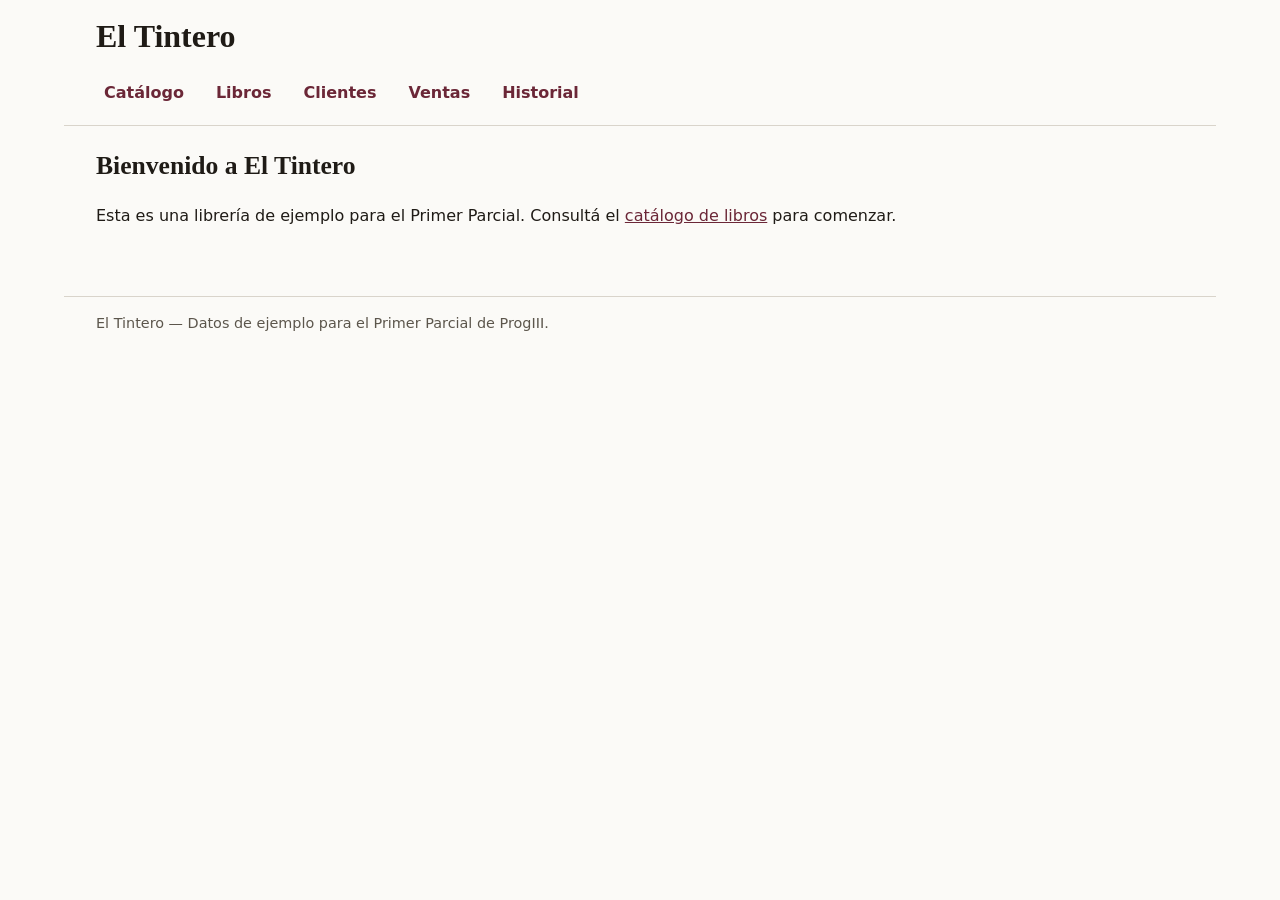
<file: index.html>
<!DOCTYPE html>
<html lang="es">
<head>
  <meta charset="utf-8">
  <meta name="viewport" content="width=device-width, initial-scale=1">
  <title>El Tintero — Inicio</title>
  <link rel="stylesheet" href="css/styles.css">
</head>
<body>
  <header class="contenedor">
    <h1>El Tintero</h1>
    <nav class="nav-principal">
      <a href="catalogo.html">Catálogo</a>
      <a href="libros.html">Libros</a>
      <a href="clientes.html">Clientes</a>
      <a href="ventas.html">Ventas</a>
      <a href="historial.html">Historial</a>
    </nav>
  </header>
  <main class="contenedor">
    <section>
      <h2>Bienvenido a El Tintero</h2>
      <p>
        Esta es una librería de ejemplo para el Primer Parcial. Consultá el
        <a href="catalogo.html">catálogo de libros</a> para comenzar.
      </p>
    </section>
  </main>
  <footer class="contenedor">
    <p>El Tintero — Datos de ejemplo para el Primer Parcial de ProgIII.</p>
  </footer>
</body>
</html>
</file>
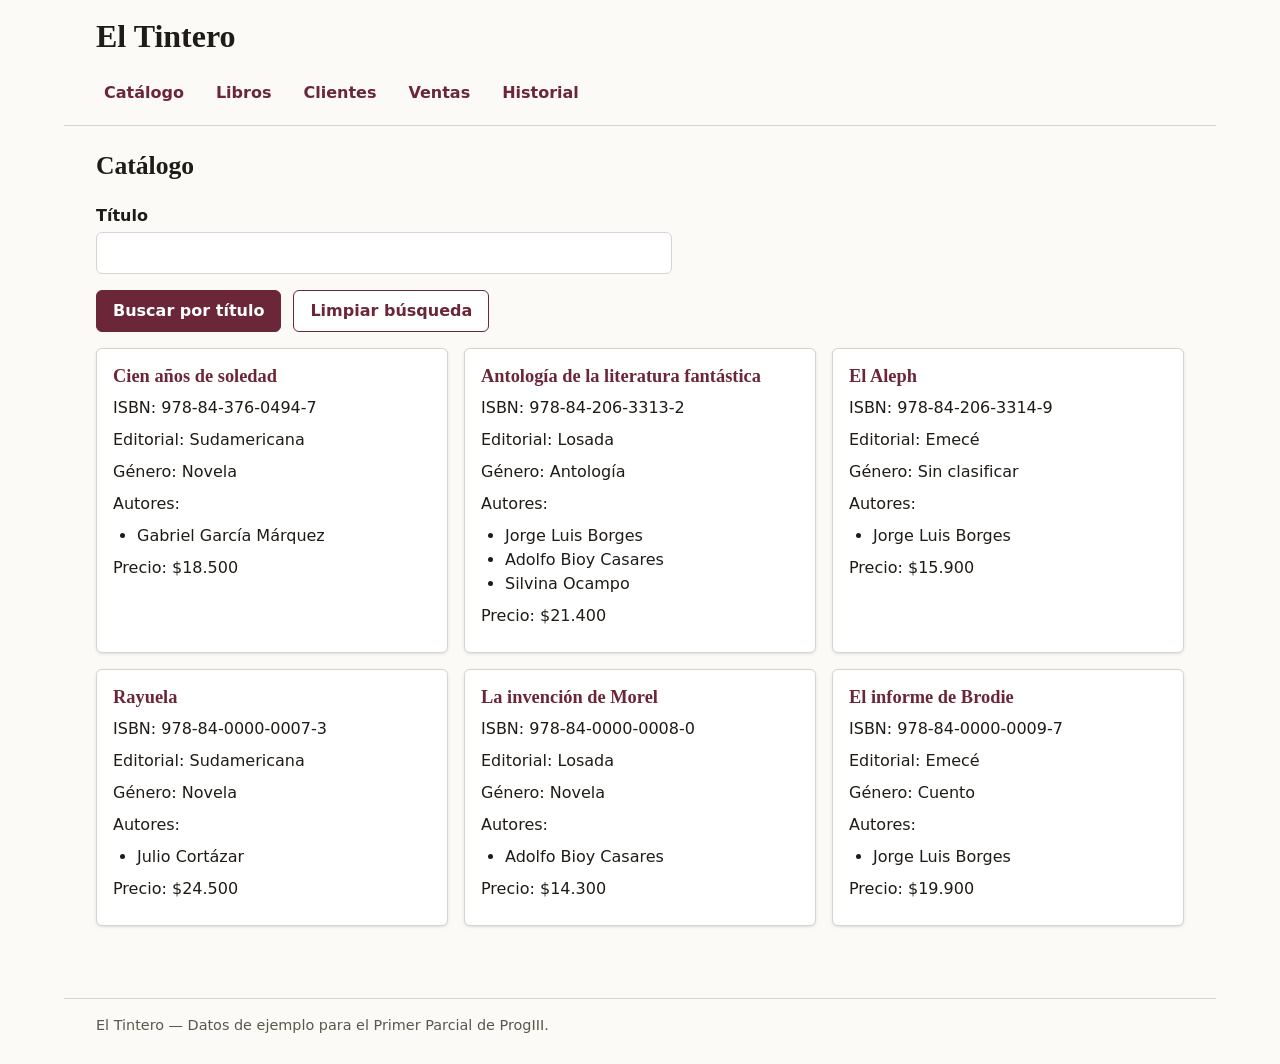
<file: catalogo.html>
<!DOCTYPE html>
<html lang="es">
<head>
  <meta charset="utf-8">
  <meta name="viewport" content="width=device-width, initial-scale=1">
  <title>Catálogo — El Tintero</title>
  <link rel="stylesheet" href="css/styles.css">
</head>
<body>
  <header class="contenedor">
    <h1>El Tintero</h1>
    <nav class="nav-principal">
      <a href="catalogo.html">Catálogo</a>
      <a href="libros.html">Libros</a>
      <a href="clientes.html">Clientes</a>
      <a href="ventas.html">Ventas</a>
      <a href="historial.html">Historial</a>
    </nav>
  </header>
  <main class="contenedor">
    <section>
      <h2>Catálogo</h2>
      <form id="catalogo-buscador" action="#" method="get">
        <p class="form-group">
          <label for="catalogo-titulo">Título</label>
          <input id="catalogo-titulo" name="titulo" type="search">
        </p>
        <p class="form-acciones">
          <button type="submit" class="btn">Buscar por título</button>
          <button type="reset" class="btn btn--secundario">Limpiar búsqueda</button>
        </p>
      </form>
      <div id="catalogo-vacio" class="mensaje mensaje-vacio" aria-live="polite" hidden></div>
      <div id="catalogo-sin-resultados" class="mensaje mensaje-info" aria-live="polite" hidden></div>
      <div id="catalogo-lista" class="grilla-tarjetas"></div>
    </section>
  </main>
  <footer class="contenedor">
    <p>El Tintero — Datos de ejemplo para el Primer Parcial de ProgIII.</p>
  </footer>
  <script defer src="js/data.js"></script>
  <script defer src="js/catalogo.js"></script>
</body>
</html>
</file>
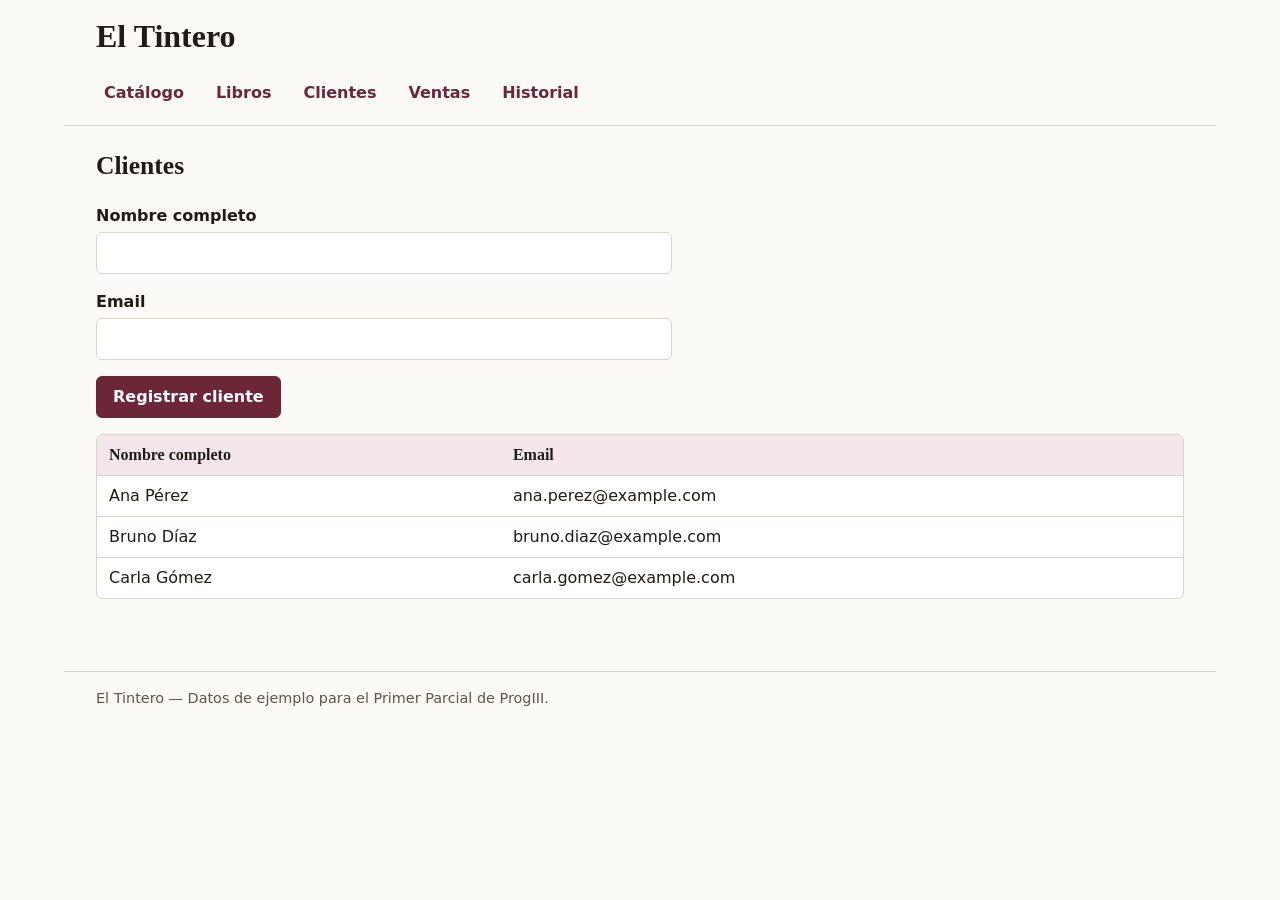
<file: clientes.html>
<!DOCTYPE html>
<html lang="es">
<head>
  <meta charset="utf-8">
  <meta name="viewport" content="width=device-width, initial-scale=1">
  <title>Clientes — El Tintero</title>
  <link rel="stylesheet" href="css/styles.css">
</head>
<body>
  <header class="contenedor">
    <h1>El Tintero</h1>
    <nav class="nav-principal">
      <a href="catalogo.html">Catálogo</a>
      <a href="libros.html">Libros</a>
      <a href="clientes.html">Clientes</a>
      <a href="ventas.html">Ventas</a>
      <a href="historial.html">Historial</a>
    </nav>
  </header>
  <main class="contenedor">
    <section>
      <h2>Clientes</h2>
      <form id="clientes-form" action="#" method="post" novalidate>
        <p class="form-group">
          <label for="clientes-nombre">Nombre completo</label>
          <input id="clientes-nombre" name="nombre" type="text">
        </p>
        <p class="form-group">
          <label for="clientes-email">Email</label>
          <input id="clientes-email" name="email" type="email">
        </p>
        <p class="form-acciones">
          <button type="submit" class="btn">Registrar cliente</button>
        </p>
      </form>
      <div id="clientes-vacio" class="mensaje mensaje-vacio" aria-live="polite" hidden></div>
      <div id="clientes-mensaje-ok" class="mensaje mensaje-exito" aria-live="polite" hidden></div>
      <div id="clientes-mensaje-error" class="mensaje mensaje-error" aria-live="polite" hidden></div>
      <div class="tabla-contenedor">
        <table id="clientes-tabla" class="tabla">
          <thead>
            <tr>
              <th scope="col">Nombre completo</th>
              <th scope="col">Email</th>
            </tr>
          </thead>
          <tbody></tbody>
        </table>
      </div>
    </section>
  </main>
  <footer class="contenedor">
    <p>El Tintero — Datos de ejemplo para el Primer Parcial de ProgIII.</p>
  </footer>
  <script defer src="js/data.js"></script>
  <script defer src="js/altas.js"></script>
</body>
</html>
</file>
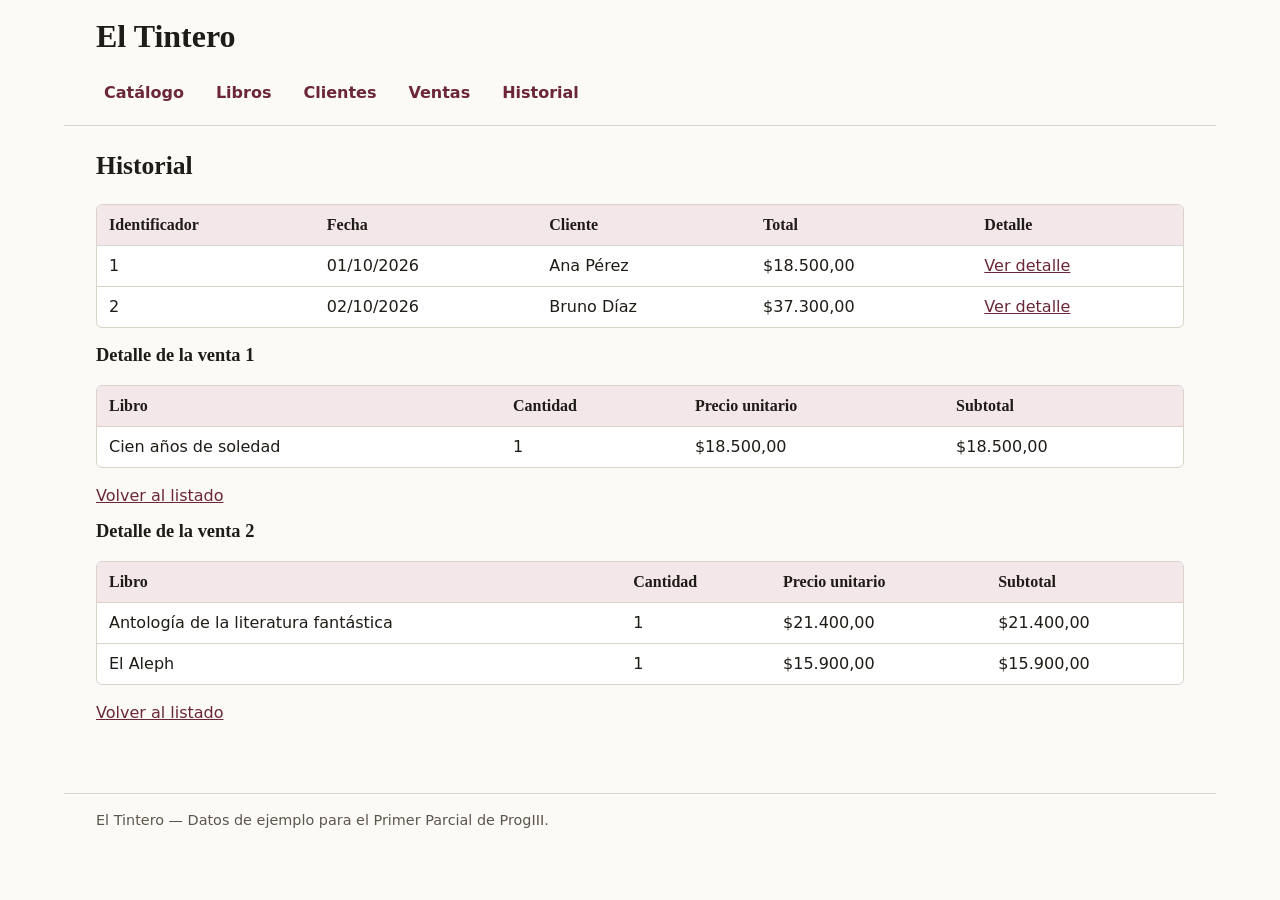
<file: historial.html>
<!DOCTYPE html>
<html lang="es">
<head>
  <meta charset="utf-8">
  <meta name="viewport" content="width=device-width, initial-scale=1">
  <title>Historial — El Tintero</title>
  <link rel="stylesheet" href="css/styles.css">
</head>
<body>
  <header class="contenedor">
    <h1>El Tintero</h1>
    <nav class="nav-principal">
      <a href="catalogo.html">Catálogo</a>
      <a href="libros.html">Libros</a>
      <a href="clientes.html">Clientes</a>
      <a href="ventas.html">Ventas</a>
      <a href="historial.html">Historial</a>
    </nav>
  </header>
  <main class="contenedor">
    <section>
      <h2>Historial</h2>
      <div id="historial-vacio" class="mensaje mensaje-vacio" aria-live="polite" hidden></div>
      <div class="tabla-contenedor">
        <table id="historial-tabla" class="tabla">
          <thead>
            <tr>
              <th scope="col">Identificador</th>
              <th scope="col">Fecha</th>
              <th scope="col">Cliente</th>
              <th scope="col">Total</th>
              <th scope="col">Detalle</th>
            </tr>
          </thead>
          <tbody></tbody>
        </table>
      </div>
    </section>
  </main>
  <footer class="contenedor">
    <p>El Tintero — Datos de ejemplo para el Primer Parcial de ProgIII.</p>
  </footer>
  <script defer src="js/data.js"></script>
  <script defer src="js/historial.js"></script>
</body>
</html>
</file>
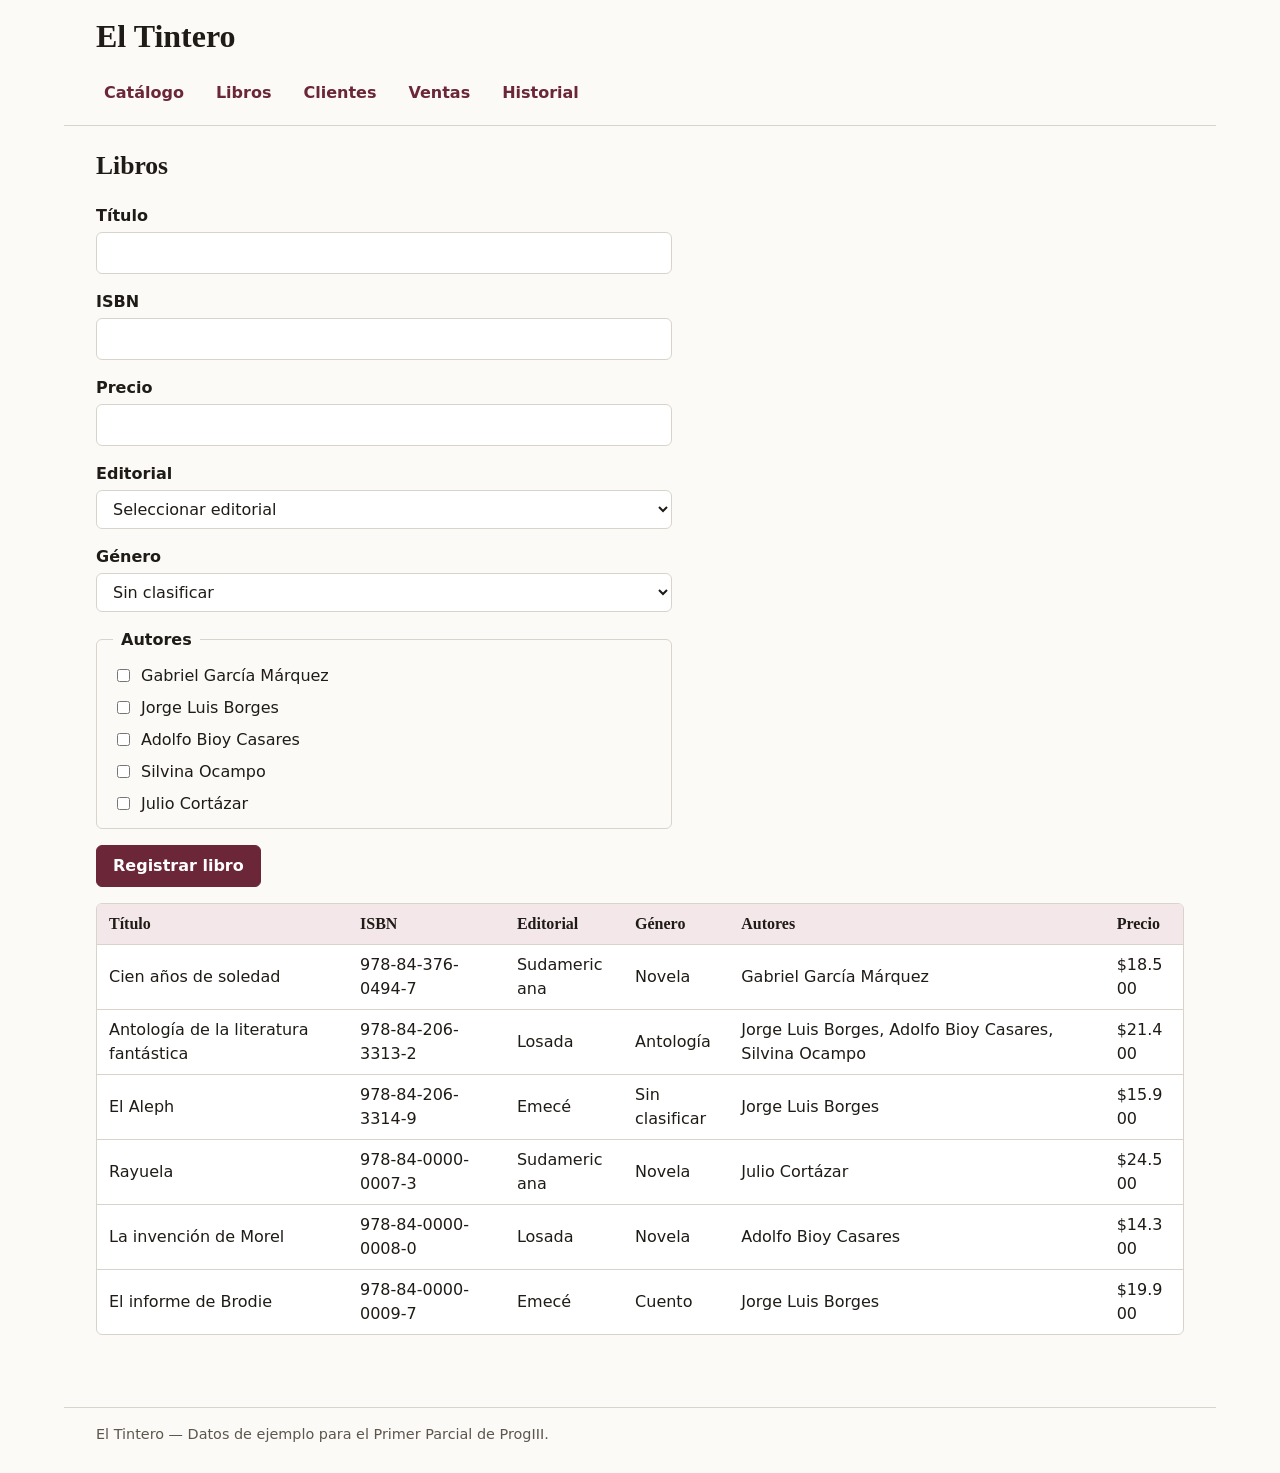
<file: libros.html>
<!DOCTYPE html>
<html lang="es">
<head>
  <meta charset="utf-8">
  <meta name="viewport" content="width=device-width, initial-scale=1">
  <title>Libros — El Tintero</title>
  <link rel="stylesheet" href="css/styles.css">
</head>
<body>
  <header class="contenedor">
    <h1>El Tintero</h1>
    <nav class="nav-principal">
      <a href="catalogo.html">Catálogo</a>
      <a href="libros.html">Libros</a>
      <a href="clientes.html">Clientes</a>
      <a href="ventas.html">Ventas</a>
      <a href="historial.html">Historial</a>
    </nav>
  </header>
  <main class="contenedor">
    <section>
      <h2>Libros</h2>
      <form id="libros-form" action="#" method="post" novalidate>
        <p class="form-group">
          <label for="libros-titulo">Título</label>
          <input id="libros-titulo" name="titulo" type="text">
        </p>
        <p class="form-group">
          <label for="libros-isbn">ISBN</label>
          <input id="libros-isbn" name="isbn" type="text">
        </p>
        <p class="form-group">
          <label for="libros-precio">Precio</label>
          <input id="libros-precio" name="precio" type="number" min="0" step="0.01">
        </p>
        <p class="form-group">
          <label for="libros-editorial">Editorial</label>
          <select id="libros-editorial" name="editorial"></select>
        </p>
        <p class="form-group">
          <label for="libros-genero">Género</label>
          <select id="libros-genero" name="genero"></select>
        </p>
        <fieldset>
          <legend>Autores</legend>
        </fieldset>
        <p class="form-acciones">
          <button type="submit" class="btn">Registrar libro</button>
        </p>
      </form>
      <div id="libros-vacio" class="mensaje mensaje-vacio" aria-live="polite" hidden></div>
      <div id="libros-mensaje-ok" class="mensaje mensaje-exito" aria-live="polite" hidden></div>
      <div id="libros-mensaje-error" class="mensaje mensaje-error" aria-live="polite" hidden></div>
      <div class="tabla-contenedor">
        <table id="libros-tabla" class="tabla">
          <thead>
            <tr>
              <th scope="col">Título</th>
              <th scope="col">ISBN</th>
              <th scope="col">Editorial</th>
              <th scope="col">Género</th>
              <th scope="col">Autores</th>
              <th scope="col">Precio</th>
            </tr>
          </thead>
          <tbody></tbody>
        </table>
      </div>
    </section>
  </main>
  <footer class="contenedor">
    <p>El Tintero — Datos de ejemplo para el Primer Parcial de ProgIII.</p>
  </footer>
  <script defer src="js/data.js"></script>
  <script defer src="js/altas.js"></script>
</body>
</html>
</file>
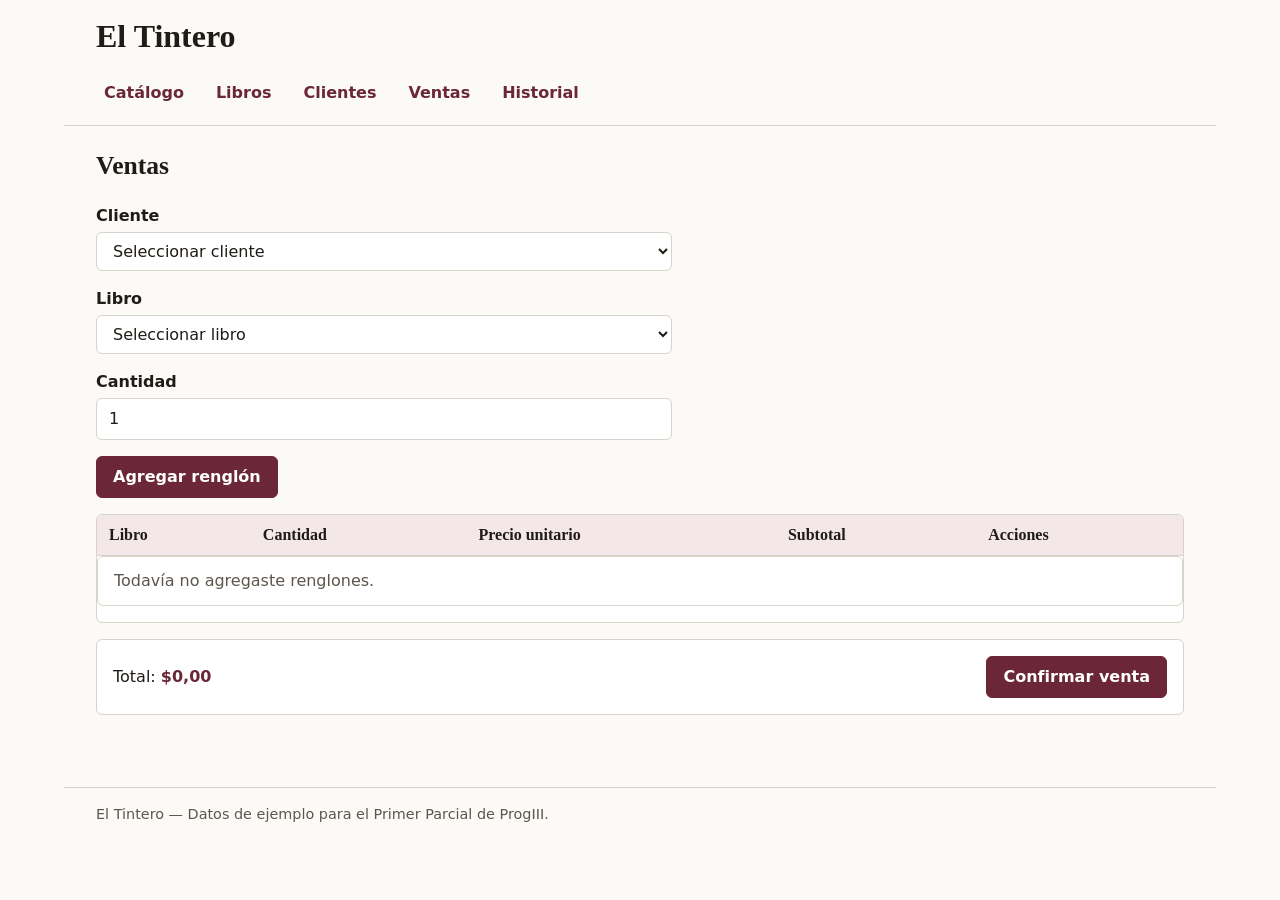
<file: ventas.html>
<!DOCTYPE html>
<html lang="es">
<head>
  <meta charset="utf-8">
  <meta name="viewport" content="width=device-width, initial-scale=1">
  <title>Ventas — El Tintero</title>
  <link rel="stylesheet" href="css/styles.css">
</head>
<body>
  <header class="contenedor">
    <h1>El Tintero</h1>
    <nav class="nav-principal">
      <a href="catalogo.html">Catálogo</a>
      <a href="libros.html">Libros</a>
      <a href="clientes.html">Clientes</a>
      <a href="ventas.html">Ventas</a>
      <a href="historial.html">Historial</a>
    </nav>
  </header>
  <main class="contenedor">
    <section>
      <h2>Ventas</h2>
      <p class="form-group">
        <label for="ventas-cliente">Cliente</label>
        <select id="ventas-cliente" name="cliente">
          <option value="">Seleccionar cliente</option>
        </select>
      </p>
      <p class="form-group">
        <label for="ventas-libro">Libro</label>
        <select id="ventas-libro" name="libro">
          <option value="">Seleccionar libro</option>
        </select>
      </p>
      <p class="form-group">
        <label for="ventas-cantidad">Cantidad</label>
        <input id="ventas-cantidad" name="cantidad" type="number" min="1" value="1">
      </p>
      <p class="form-acciones">
        <button id="ventas-agregar" type="button" class="btn">Agregar renglón</button>
      </p>
      <div class="tabla-contenedor">
        <table id="venta-renglones" class="tabla">
          <thead>
            <tr>
              <th scope="col">Libro</th>
              <th scope="col">Cantidad</th>
              <th scope="col">Precio unitario</th>
              <th scope="col">Subtotal</th>
              <th scope="col">Acciones</th>
            </tr>
          </thead>
          <tbody></tbody>
        </table>
        <p id="ventas-renglones-vacio" class="mensaje mensaje-vacio" hidden>Todavía no agregaste renglones.</p>
      </div>
      <div id="ventas-resumen" class="venta-resumen">
        <p>Total: <span id="ventas-total">$0,00</span></p>
        <p>
          <button id="ventas-confirmar" type="button" class="btn">Confirmar venta</button>
        </p>
      </div>
      <div id="ventas-mensaje-ok" class="mensaje mensaje-exito" aria-live="polite" hidden></div>
      <div id="ventas-mensaje-error" class="mensaje mensaje-error" aria-live="polite" hidden></div>
    </section>
  </main>
  <footer class="contenedor">
    <p>El Tintero — Datos de ejemplo para el Primer Parcial de ProgIII.</p>
  </footer>
  <script defer src="js/data.js"></script>
  <script defer src="js/ventas.js"></script>
</body>
</html>
</file>
<file: css/styles.css>
/* ==========================================================================
   El Tintero — styles.css
   Paleta papel/tinta/vino · CSS3 nativo · mobile-first
   Secciones: 1) tokens  2) reset/base  3) layout  4) componentes
              5) utilidades/estados  6) media queries
   ========================================================================== */

/* --------------------------------------------------------------------------
   1) TOKENS (:root)
   -------------------------------------------------------------------------- */
:root {
  /* Color — paleta papel/tinta/vino */
  --color-fondo: #FBFAF7;
  --color-superficie: #FFFFFF;
  --color-texto: #1F1B16;
  --color-texto-suave: #5C564C;
  --color-borde: #D9D4CB;
  --color-acento: #6B2737;
  --color-acento-suave: #F3E7EA;
  --color-acento-oscuro: #561F2D;
  --color-error: #B3261E;
  --color-error-suave: #FBEAE9;
  --color-error-oscuro: #8F1D18;
  --color-exito: #1E7A3C;
  --color-exito-suave: #E6F4EA;

  /* Tipografía — familias del sistema, sin CDNs */
  --fuente-titulo: Georgia, "Times New Roman", serif;
  --fuente-base: system-ui, -apple-system, "Segoe UI", Roboto, Helvetica, Arial, sans-serif;
  --interlineado: 1.5;

  /* Espaciado */
  --espacio-1: 0.25rem;
  --espacio-2: 0.5rem;
  --espacio-3: 0.75rem;
  --espacio-4: 1rem;
  --espacio-5: 1.5rem;
  --espacio-6: 2rem;

  /* Forma y sombra */
  --radio: 6px;
  --sombra: 0 1px 3px rgba(31, 27, 22, 0.12);

  /* Medidas */
  --ancho-contenido: 72rem;
}

/* --------------------------------------------------------------------------
   2) RESET / BASE
   -------------------------------------------------------------------------- */
*,
*::before,
*::after {
  box-sizing: border-box;
}

body {
  margin: 0;
  background: var(--color-fondo);
  color: var(--color-texto);
  font-family: var(--fuente-base);
  font-size: 1rem;
  line-height: var(--interlineado);
}

h1,
h2,
h3 {
  font-family: var(--fuente-titulo);
  line-height: 1.25;
  color: var(--color-texto);
  margin-top: 0;
}

h1 { font-size: 1.75rem; }
h2 { font-size: 1.4rem; }
h3 { font-size: 1.15rem; }

p {
  margin: 0 0 var(--espacio-3);
}

a {
  color: var(--color-acento);
}

a:hover {
  text-decoration-thickness: 2px;
}

img {
  max-width: 100%;
  height: auto;
}

/* --------------------------------------------------------------------------
   3) LAYOUT
   -------------------------------------------------------------------------- */
.contenedor {
  width: 100%;
  max-width: var(--ancho-contenido);
  margin-inline: auto;
  padding-inline: var(--espacio-4);
}

header.contenedor {
  padding-block: var(--espacio-4);
  border-bottom: 1px solid var(--color-borde);
  margin-bottom: var(--espacio-5);
}

main.contenedor {
  padding-bottom: var(--espacio-5);
}

footer.contenedor {
  padding-block: var(--espacio-4);
  border-top: 1px solid var(--color-borde);
  margin-top: var(--espacio-6);
  color: var(--color-texto-suave);
  font-size: 0.9rem;
}

.nav-principal {
  display: flex;
  flex-wrap: wrap;
  gap: var(--espacio-2) var(--espacio-4);
  margin: var(--espacio-3) 0 0;
  padding: 0;
}

.nav-principal a {
  display: inline-block;
  padding: var(--espacio-1) var(--espacio-2);
  border-radius: var(--radio);
  text-decoration: none;
  font-weight: 600;
}

.nav-principal a:hover {
  background: var(--color-acento-suave);
}

/* --------------------------------------------------------------------------
   4) COMPONENTES
   -------------------------------------------------------------------------- */

/* --- Botones --- */
.btn {
  display: inline-block;
  font: inherit;
  font-weight: 600;
  color: var(--color-superficie);
  background: var(--color-acento);
  border: 1px solid var(--color-acento);
  border-radius: var(--radio);
  padding: var(--espacio-2) var(--espacio-4);
  cursor: pointer;
  text-decoration: none;
}

.btn:hover {
  background: var(--color-acento-oscuro);
  border-color: var(--color-acento-oscuro);
}

.btn--secundario {
  color: var(--color-acento);
  background: var(--color-superficie);
  border-color: var(--color-acento);
}

.btn--secundario:hover {
  background: var(--color-acento-suave);
  border-color: var(--color-acento);
}

.btn--peligro {
  color: var(--color-superficie);
  background: var(--color-error);
  border-color: var(--color-error);
}

.btn--peligro:hover {
  background: var(--color-error-oscuro);
  border-color: var(--color-error-oscuro);
}

/* --- Grilla y tarjetas del catálogo --- */
.grilla-tarjetas {
  display: grid;
  grid-template-columns: 1fr;
  gap: var(--espacio-4);
  margin-bottom: var(--espacio-4);
}

.card {
  background: var(--color-superficie);
  border: 1px solid var(--color-borde);
  border-radius: var(--radio);
  box-shadow: var(--sombra);
  padding: var(--espacio-4);
}

.libro-tarjeta h3 {
  color: var(--color-acento);
  margin-bottom: var(--espacio-2);
}

.libro-tarjeta p {
  margin-bottom: var(--espacio-2);
}

.libro-tarjeta ul {
  margin: 0 0 var(--espacio-2);
  padding-left: var(--espacio-5);
}

/* --- Formularios --- */
.form-group {
  display: flex;
  flex-direction: column;
  gap: var(--espacio-1);
  margin-bottom: var(--espacio-4);
  max-width: 28rem;
}

.form-group label {
  font-weight: 600;
}

.form-group input,
.form-group select,
.form-group textarea {
  font: inherit;
  color: var(--color-texto);
  background: var(--color-superficie);
  border: 1px solid var(--color-borde);
  border-radius: var(--radio);
  padding: var(--espacio-2) var(--espacio-3);
  width: 100%;
}

.form-group input:hover,
.form-group select:hover {
  border-color: var(--color-acento);
}

.form-acciones {
  display: flex;
  flex-wrap: wrap;
  gap: var(--espacio-3);
  margin-bottom: var(--espacio-4);
  max-width: 28rem;
}

fieldset {
  border: 1px solid var(--color-borde);
  border-radius: var(--radio);
  padding: var(--espacio-3) var(--espacio-4);
  margin: 0 0 var(--espacio-4);
  max-width: 28rem;
}

legend {
  font-weight: 600;
  padding-inline: var(--espacio-2);
}

fieldset p {
  display: flex;
  align-items: center;
  gap: var(--espacio-2);
  margin-bottom: var(--espacio-2);
}

fieldset p:last-child {
  margin-bottom: 0;
}

/* --- Resumen de venta --- */
.venta-resumen {
  display: flex;
  flex-wrap: wrap;
  align-items: center;
  justify-content: space-between;
  gap: var(--espacio-3);
  background: var(--color-superficie);
  border: 1px solid var(--color-borde);
  border-radius: var(--radio);
  padding: var(--espacio-4);
  margin-bottom: var(--espacio-4);
}

.venta-resumen p {
  margin: 0;
}

.venta-resumen span {
  font-weight: 700;
  color: var(--color-acento);
}

/* --- Tablas --- */
.tabla-contenedor {
  overflow-x: auto;
  margin-bottom: var(--espacio-4);
  border: 1px solid var(--color-borde);
  border-radius: var(--radio);
  background: var(--color-superficie);
}

.tabla {
  width: 100%;
  min-width: 36rem;
  border-collapse: collapse;
}

.tabla th,
.tabla td {
  border-bottom: 1px solid var(--color-borde);
  padding: var(--espacio-2) var(--espacio-3);
  text-align: left;
  overflow-wrap: anywhere;
}

.tabla thead th {
  background: var(--color-acento-suave);
  font-family: var(--fuente-titulo);
}

.tabla tbody tr:last-child th,
.tabla tbody tr:last-child td {
  border-bottom: none;
}

/* --------------------------------------------------------------------------
   5) UTILIDADES / ESTADOS
   -------------------------------------------------------------------------- */

/* --- Mensajes de estado (texto primero, color complementario) --- */
.mensaje {
  border: 1px solid var(--color-borde);
  border-radius: var(--radio);
  background: var(--color-superficie);
  color: var(--color-texto);
  padding: var(--espacio-3) var(--espacio-4);
  margin-bottom: var(--espacio-4);
}

.mensaje-error {
  border-color: var(--color-error);
  background: var(--color-error-suave);
  color: var(--color-error);
}

.mensaje-exito {
  border-color: var(--color-exito);
  background: var(--color-exito-suave);
  color: var(--color-exito);
}

.mensaje-info {
  border-color: var(--color-acento);
  background: var(--color-acento-suave);
  color: var(--color-texto);
}

.mensaje-vacio {
  border-color: var(--color-borde);
  background: var(--color-superficie);
  color: var(--color-texto-suave);
}

/* --- Foco visible (R-06) --- */
a:focus-visible,
button:focus-visible,
input:focus-visible,
select:focus-visible,
textarea:focus-visible {
  outline: 3px solid var(--color-acento);
  outline-offset: 2px;
}

/* Fallback para navegadores sin soporte de :focus-visible */
@supports not selector(:focus-visible) {
  a:focus,
  button:focus,
  input:focus,
  select:focus,
  textarea:focus {
    outline: 3px solid var(--color-acento);
    outline-offset: 2px;
  }
}

/* --------------------------------------------------------------------------
   6) MEDIA QUERIES (mobile-first, solo min-width)
   -------------------------------------------------------------------------- */
@media (min-width: 768px) {
  .grilla-tarjetas {
    grid-template-columns: repeat(2, 1fr);
  }

  .form-group,
  .form-acciones,
  fieldset {
    max-width: 36rem;
  }
}

@media (min-width: 1024px) {
  .grilla-tarjetas {
    grid-template-columns: repeat(3, 1fr);
  }

  .contenedor {
    padding-inline: var(--espacio-6);
  }

  h1 { font-size: 2rem; }
  h2 { font-size: 1.6rem; }
}
</file>
